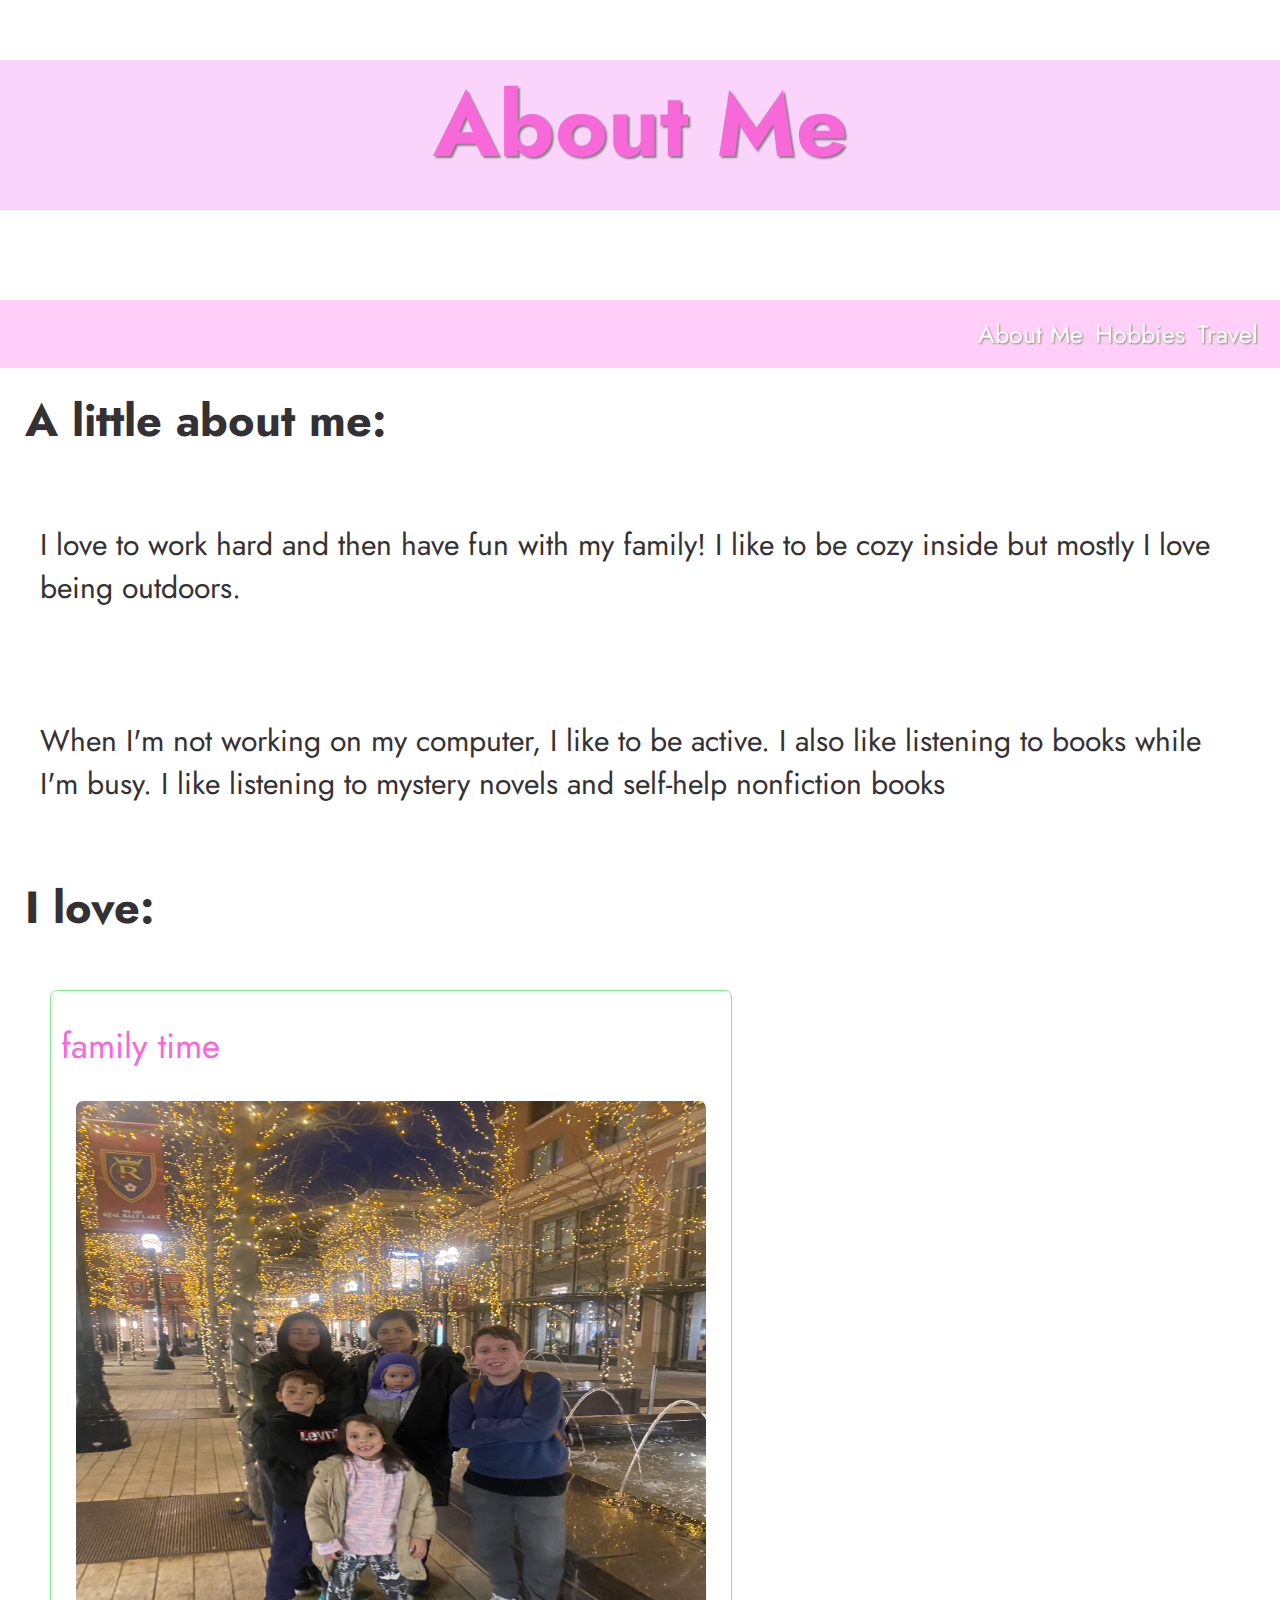
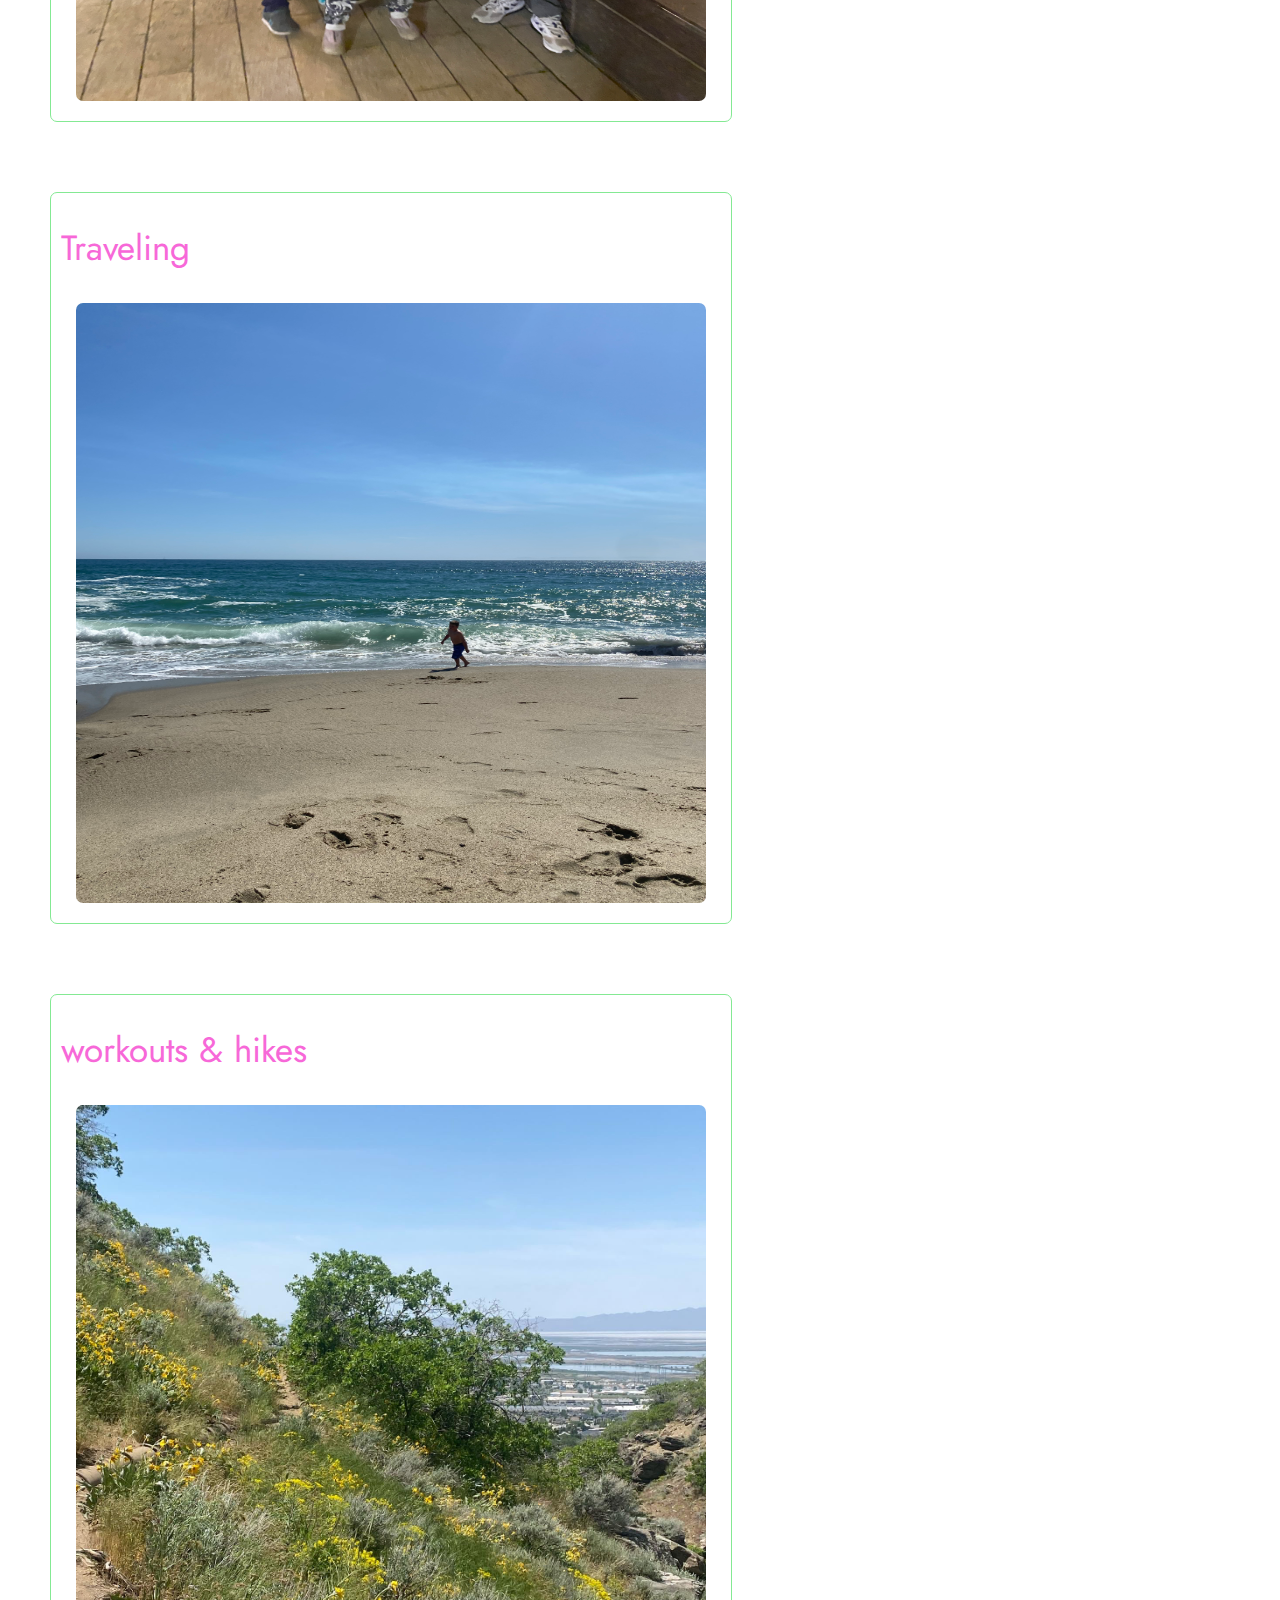
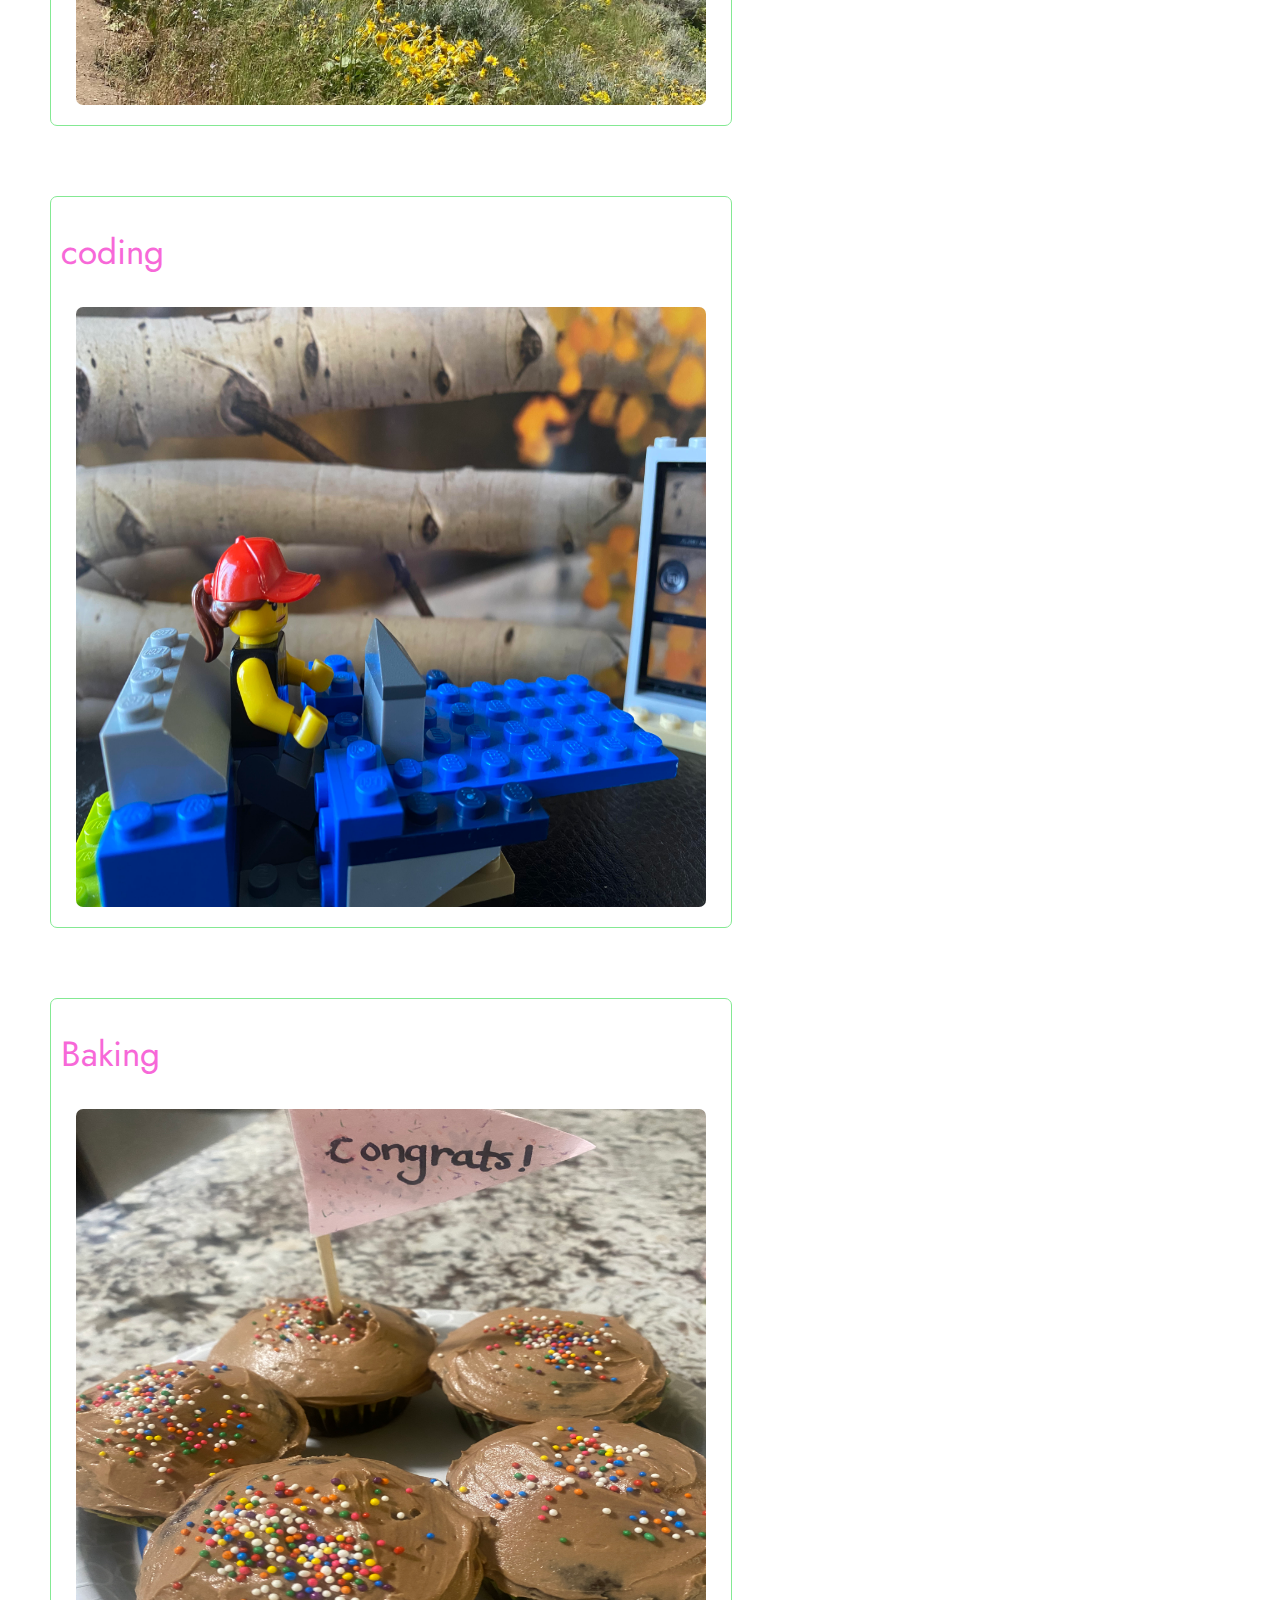
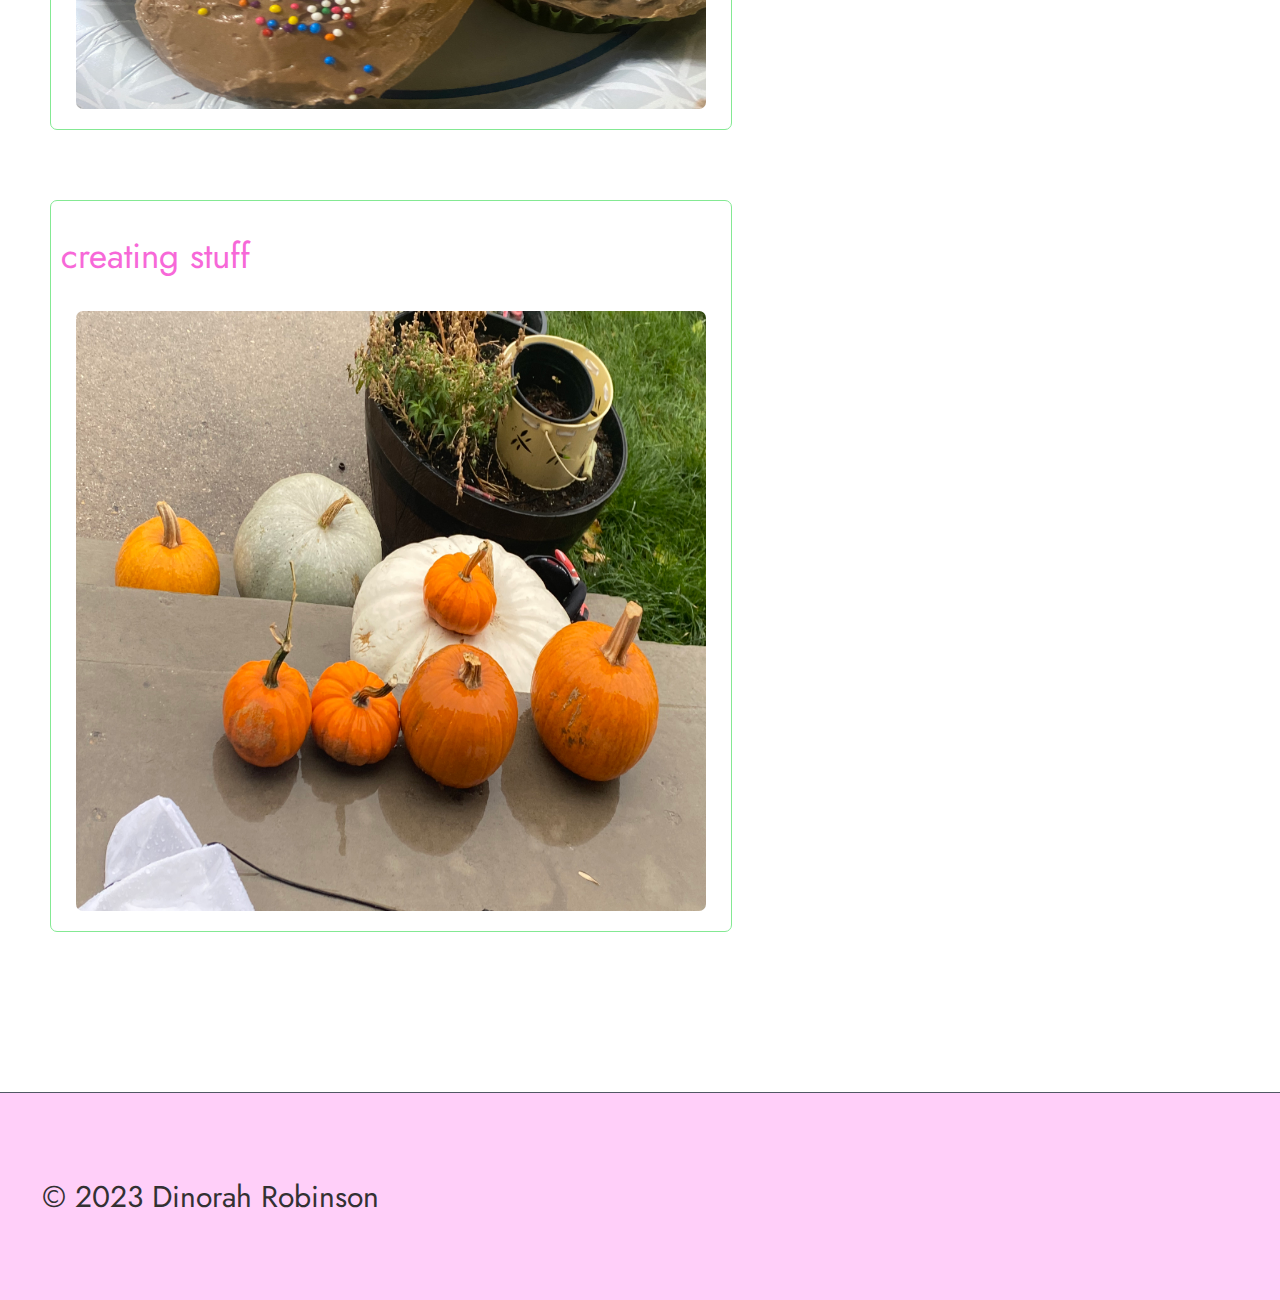
<file: index.html>
<!DOCTYPE html>
<html>
    <head>
        <title>My Life</title>
        <link rel="shortcut icon" type="image/jpg" href="/images/DR1.png"/>
        <link rel="stylesheet" href="styles.css">
        <link rel="hobbies" href="hobbies.html">
        <link rel="travel" href="travel.html">
        
        
        <link rel="preconnect" href="https://fonts.googleapis.com">
        <link rel="preconnect" href="https://fonts.gstatic.com" crossorigin>
        <link href="https://fonts.googleapis.com/css2?family=Jost:wght@200;300;400&family=Playfair+Display:ital@1&family=Roboto+Mono:wght@300;400;500;700&display=swap" rel="stylesheet">
        
  
      </head>
      
      <body>
        <div class="nav-banner">
          <div class="container"> 
            <div class="title-link">
              <h1 id="about-title" class="title-link"><a href="index.html">About Me</a></h1>
            </div>
          </div>
          </div>
        </div>
        
        <div class="bottom-nav">
          
            <ul class="menu">
              <li>
                <a href="index.html">About Me</a>
              </li>
              <li>
                <a href="hobbies.html">Hobbies</a>
              </li>
              <li>
                <a href="travel.html">Travel</a>
              </li>
            </ul>
        </div>
        
        <div class="content">
          <div class="about-sentences">
            <h2>A little about me:</h2>
            <p>I love to work hard and then have fun with my family! I like to be cozy inside but mostly I love being outdoors.</p> 
            <p>When I'm not working on my computer, I like to be active. I also like listening to books while I'm busy. I like listening to mystery novels and self-help nonfiction books</p>
        </div>
          <h2>I love:</h2>
          <ul>
            <div class="stuff-list">
              <li><a href="travel.html">family time</a></li>
              <img src="/images/family.JPG" alt="family photo">
           </div>
            
            <div class="stuff-list">
              <li><a href="travel.html">Traveling</a></li>
             <a href="#"><img src="/images/beach.jpg" alt="beach"></a>
            </div>
            
            <div class="stuff-list">
              <li><a href="hobbies.html">workouts & hikes</a></li>
              <img src="/images/hike.JPG" alt="hike path">
            </div>
            
            <div class="stuff-list">
              <li><a href="hobbies.html">coding</a></li>
              <img src="images/legos.jpg" alt="coding legos">
            </div>
            
            <div class="stuff-list">
              <li><a href="hobbies.html">Baking</a></li>
              <img src="/images/baking.JPG" alt="cupcakes">
            </div>
            
            <div class="stuff-list">
              <li><a href="hobbies.html">creating stuff</a></li>
              <img src="images/pumpkins.jpg" alt="pumpkins">
            </div>
            
          </ul>
        </div>
         <footer>
           <p>© 2023 Dinorah Robinson</p>
         </footer>

        
 


      </body>
</html>
</file>
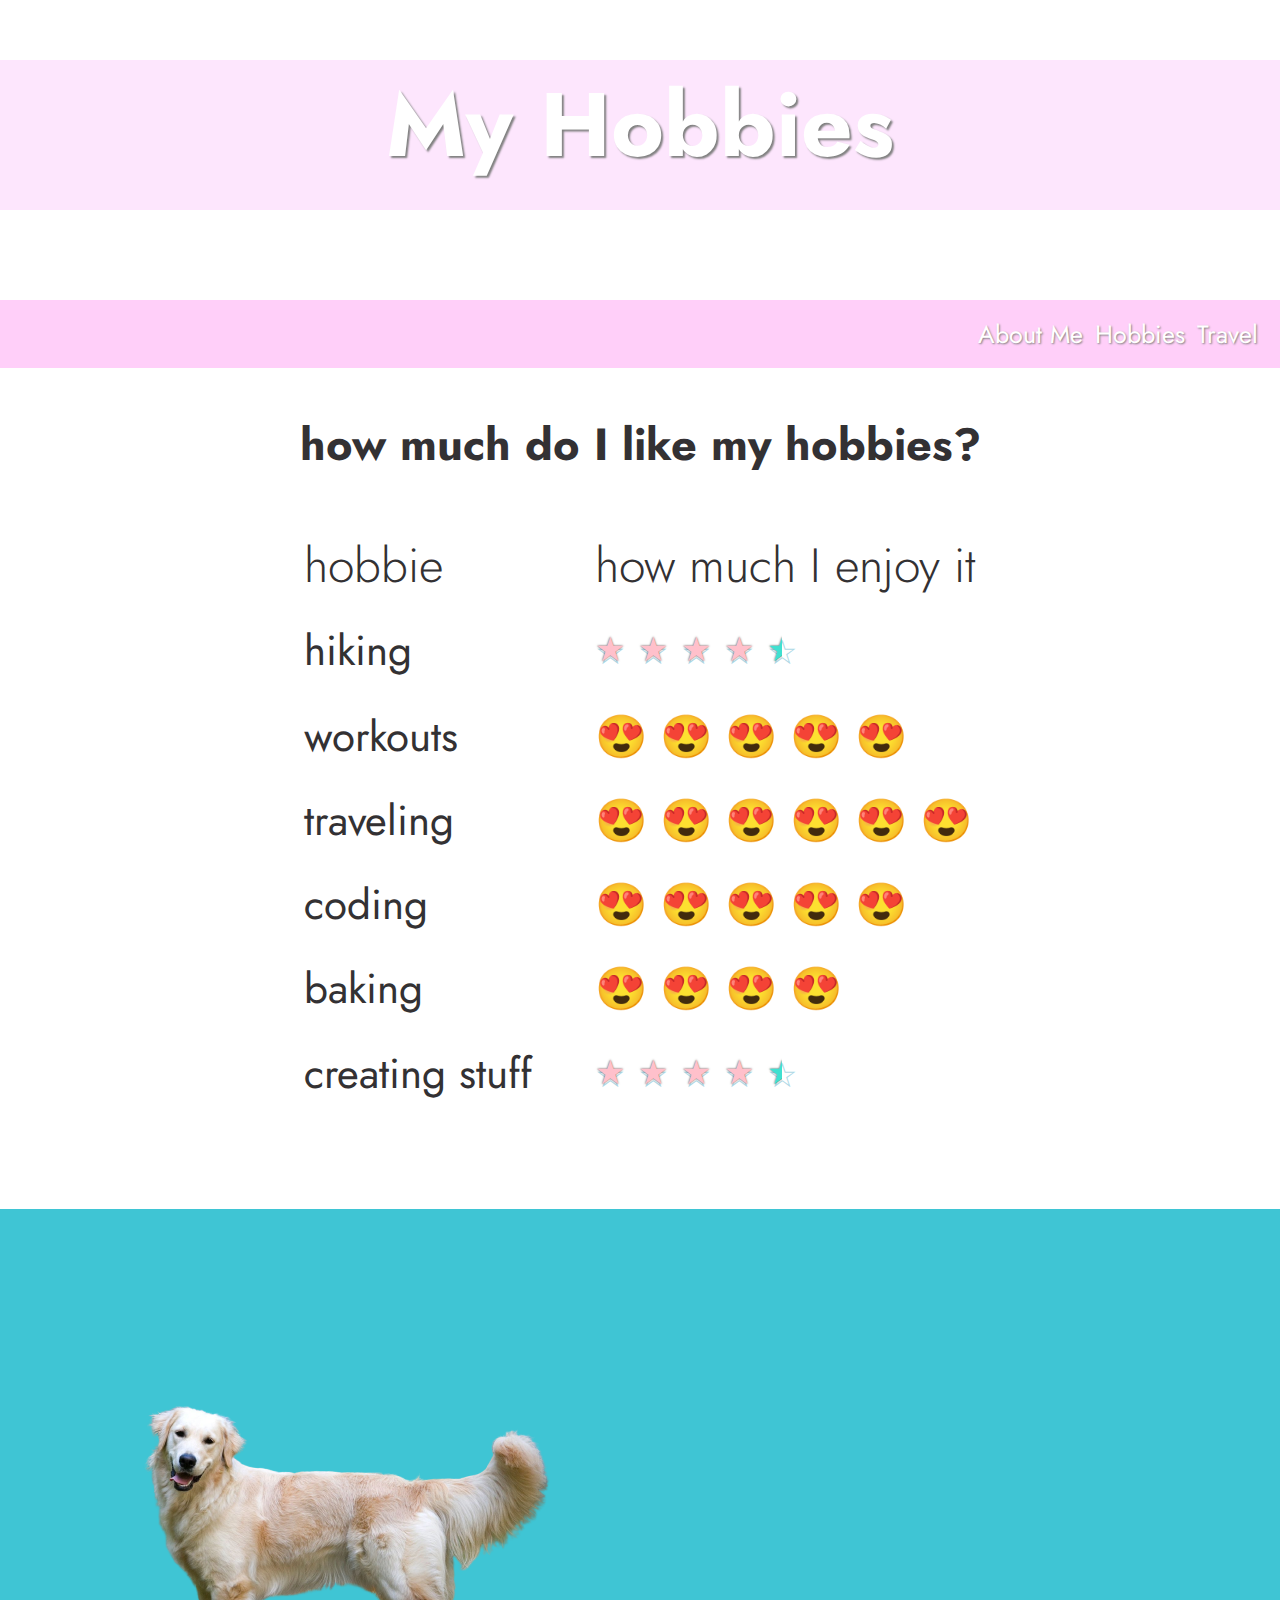
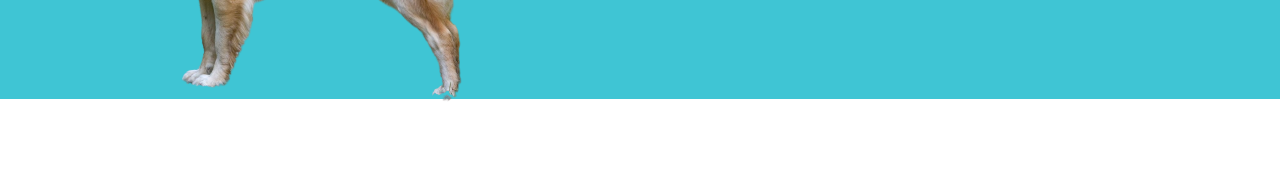
<file: hobbies.html>
<!DOCTYPE html>
<html>
  <head>
    <title>Hobbies</title>
    <link rel="stylesheet" href="styles.css">
        <link rel="hobbies" href="hobbies.html">
        <link rel="travel" href="travel.html">
        
        <link rel="preconnect" href="https://fonts.googleapis.com">
        <link rel="preconnect" href="https://fonts.gstatic.com" crossorigin>
        <link href="https://fonts.googleapis.com/css2?family=Jost:wght@200;300;400&family=Playfair+Display:ital@1&family=Roboto+Mono:wght@300;400;500;700&display=swap" rel="stylesheet">
        <link rel="shortcut icon" href="/favicon.ico" type="image/x-icon">
        <link rel="icon" href="/favicon.ico" type="image/x-icon">
  </head>
  
  <body>

    <div class="nav-banner">
      <div class="container"> 
        <div class="title-link">
          <h1>My Hobbies</h1>
        </div>
      </div>
      </div>
    </div>
    
    <div class="bottom-nav">
      
        <ul class="menu">
          <li>
            <a href="index.html">About Me</a>
          </li>
          <li>
            <a href="hobbies.html">Hobbies</a>
          </li>
          <li>
            <a href="travel.html">Travel</a>
          </li>
        </ul>
    </div>
    
 
    <div class="likes-table">
      <h2>how much do I like my hobbies?</h2>
      <!-- <div class="likes-table"> -->
        <table class="hobbies-table">
          
          <thead id="hobbie-column">
            <tr class="table-heading">
              <td >hobbie</td>
              <td class="how-much">how much I enjoy it</td>
            </tr>
          </thead>
          <tr>
            <td>hiking</td> 
            <td class="how-much">
              <span class="star-icon full">&#x2606</span>
              <span class="star-icon full">&#x2606</span>
              <span class="star-icon full">&#x2606</span>
              <span class="star-icon full">&#x2606</span>
              <span class="star-icon half">&#x2606</span>
            </td>
          </tr>
          <tr>
            <td>workouts</td> 
            <td class="how-much">&#128525 &#128525 &#128525 &#128525 &#128525</td> 
          </tr>
          <tr>
            <td>traveling</td> 
            <td class="how-much">&#128525 &#128525 &#128525 &#128525 &#128525 &#128525</td> 
          </tr>
          <tr>
            <td>coding</td> 
            <td class="how-much">&#128525 &#128525 &#128525 &#128525 &#128525</td> 
          </tr>
          <tr>
            <td>baking</td> 
            <td class="how-much">&#128525 &#128525 &#128525 &#128525</td> 
          </tr>
          <tr>
            <td>creating stuff</td> 
            <td class="how-much">
              <span class="star-icon full">☆</span>
              <span class="star-icon full">☆</span>
              <span class="star-icon full">☆</span>
              <span class="star-icon full">☆</span>
              <span class="star-icon half">&#x2606</span>
            </td> 
          </tr>
        
        </table>
      </div>
    </div>


    

    <div class="animation">
       <!-- <p>fun!</p> -->
        <img class="dog-move" src="/images/dog.png" alt="dog">

    </div>

    </body>
</html>
</file>
<file: styles.css>
body{
    margin: 0 auto;
    position: relative; 
    font-size: 16px;
    font-family: 'Jost', sans-serif;
    color: #333133;
  }
  
  p {
      font-size: 30px;
      padding: 40px;
  }
  
  .nav-banner {
    display: grid;
    background-image: url("https://www.travelandleisure.com/thmb/GpkLuKkBFnrqBK1NTZClhaapfqM=/1500x0/filters:no_upscale():max_bytes(150000):strip_icc()/carlsbad-california-flower-fields-03-CASBLOOM0122-bbb0c71725054693a8a81bcb7b2abb20.jpg");
    background-repeat: no-repeat;
    background-size: cover;
    background-position:center;
    height: 300px;
    background-attachment: fixed;
  }
  
   .title-link {
    
    background-color: rgba(250, 172, 249, .3);
    height: 150px;
    
  } 
  
  .title-link h1 {
    font-family: 'Jost', sans-serif;
    display: block;
    text-align: center;
    font-size: 50px;
    color: white;
    text-shadow: 2px 2px 2px grey;
    font-size: 90px;
  }
  
  .bottom-nav {
    background-color:rgba(255, 186, 246, .7);
    padding: 0;
    display: flex;
    
  }
  
  .bottom-nav ul {
    list-style: none;
    display: flex;
    justify-content: flex-end;
    gap: 12px;
    width: 100%;
    padding: 0 22px;
  }
  
  .menu a {
    text-decoration: none;
    color: white;
    text-shadow: 1px 1px 2px grey;
    font-size: 25px;
    
  }
  
  h2 {
    font-size: 45px;
  }
  
  .content h2 {
    margin: 20px 25px;
  }
  
 /* .about-sentences {
    height: 90px;
  } */
  .stuff-list img {
    width: 630px;
    height: 600px;
    border-radius: 7px;
    display: block;
    margin-left: auto;
    margin-right: auto;
    margin-bottom: 20px;
  }
  
  .stuff-list {
    margin: 30px 10px 40px;
    border: 1px solid rgb(132, 233, 147);
    border-radius: 7px;
    display: inline-block;
    width: 680px;
  }
  
  .stuff-list ul {
    text-decoration: none;
 
  }
  
  .stuff-list li {
    padding: 30px 10px;
    font-size: 35px;
    list-style-type: none;
  }
  a {
    text-decoration: none;
    color: #f768d8;
  }
  
  a:hover {
    color: #4dbd5e;
  }
  
#places {
    text-align: center;
    margin-top: 60px;
  }
  .slideshow {
    margin: 40px;
    text-align: center;
  }
  
  .slideshow img {
    height: 600px;
    width: 800px;
    border-radius: 7px;
  }
  
  .description {
  
    text-align: center;
  }
  
  .go-to h2 {
    text-align: center;
    margin-top: 150px;
  }
  
  .places {
    margin: 40px;
    text-align: center;
  }
  
  .places img {
    height: 600px;
    width: 800px;
    border-radius: 7px;
  }

.hobbies-table {
  margin-left: auto;
    margin-right: auto;

}
  

.likes-table {
    
    display: block;
    font-size: 42px;
    
    /* margin-left: 230px; */
    line-height: 80px;
  }

  .likes-table h2 {
    text-align: center;
  }
  
  .how-much {
    padding-left: 60px;
  }
  
  .table-heading {
    
    
    font-weight: 300;
    font-size: 48px;
  }
  #hobbie-column {
    
    border-collapse: collapse;
  }
  
  
 .animation {
  position: relative;
  margin: 90px auto;
  height: 350px;
  width: 100%;
  background-color: #3fc5d4;
  padding-top: 140px;
}

.animation img {
    padding-top: 1px;
}

.dog-move {
   position: relative;
  animation: dogmove 5s infinite;
  animation-timing-function: linear;
}

@keyframes dogmove {
  from {left: 1200px;}
  to {left: -500px;}
}

.star-icon {
  color: lightblue; /* colors the star's outline*/
  font-size: 34px;
  position: relative;
}


.star-icon.full:before {
  color: pink; /* fills in the star*/
  content: '\2605'; /* Full star in UTF8 */
  position: absolute;
  left: 0;
  text-shadow: 0 0 2px rgba(0,0,0,0.7);
  
}

.star-icon.half:before {
  color: turquoise;/* fills in the half star*/
  content: '\2605'; /* Full star in UTF8 */
  position: absolute;
  left: 0;
  width: 50%;
  overflow: hidden;
  text-shadow: 0 0 2px rgba(0,0,0,0.7);
  
}

.fun_video {
  width: 100%;
  text-align: center;
  padding-top: 195px;
}




footer {
  margin-top: 120px;
  border-top: 1px solid #525866;;
  background-color:rgba(255, 186, 246, .7);
  
  padding: 12px;
  font-size: 12px;
 
  align-items: center;
}

footer p {
  flex-grow: 1;
  padding-left: 1em;
}

 /*

footer {
  margin-top: 120px;
  border-top: 1px solid #525866;;
  background-color:rgba(255, 186, 246, .7);
  display: flex;
  align-items: flex-start;
  font-size: 12px;
  padding: 1em 2em;
  align-items: center;
}





footer {
  display: flex;
  flex-direction: row;
  justify-content: space-between;
  align-items: center;
  padding: 1rem 1.5rem;
  background-color: #002e54;
  color: #fff;
  border-top: 3px solid #cdb684;
}





footer {
  border-top: 1px solid grey;
  position: absolute;
  left: 0;
  bottom: 0;
  width: 100%;
  background-color: lightpink;
  color: white;
  text-align: center;
  margin-top: 20px;
}


.animation p {
    font-size: 150px;
    
    text-align: center;
}


  
  .links li {
    
    padding: 6px;
    font-size: 1.2rem;
    color: pink;
    float: right;
    padding: 20px;
    
  }
  
  
  - flip image
  organize form

  rate events with list
  
  video games: rate games with a table
</file>
